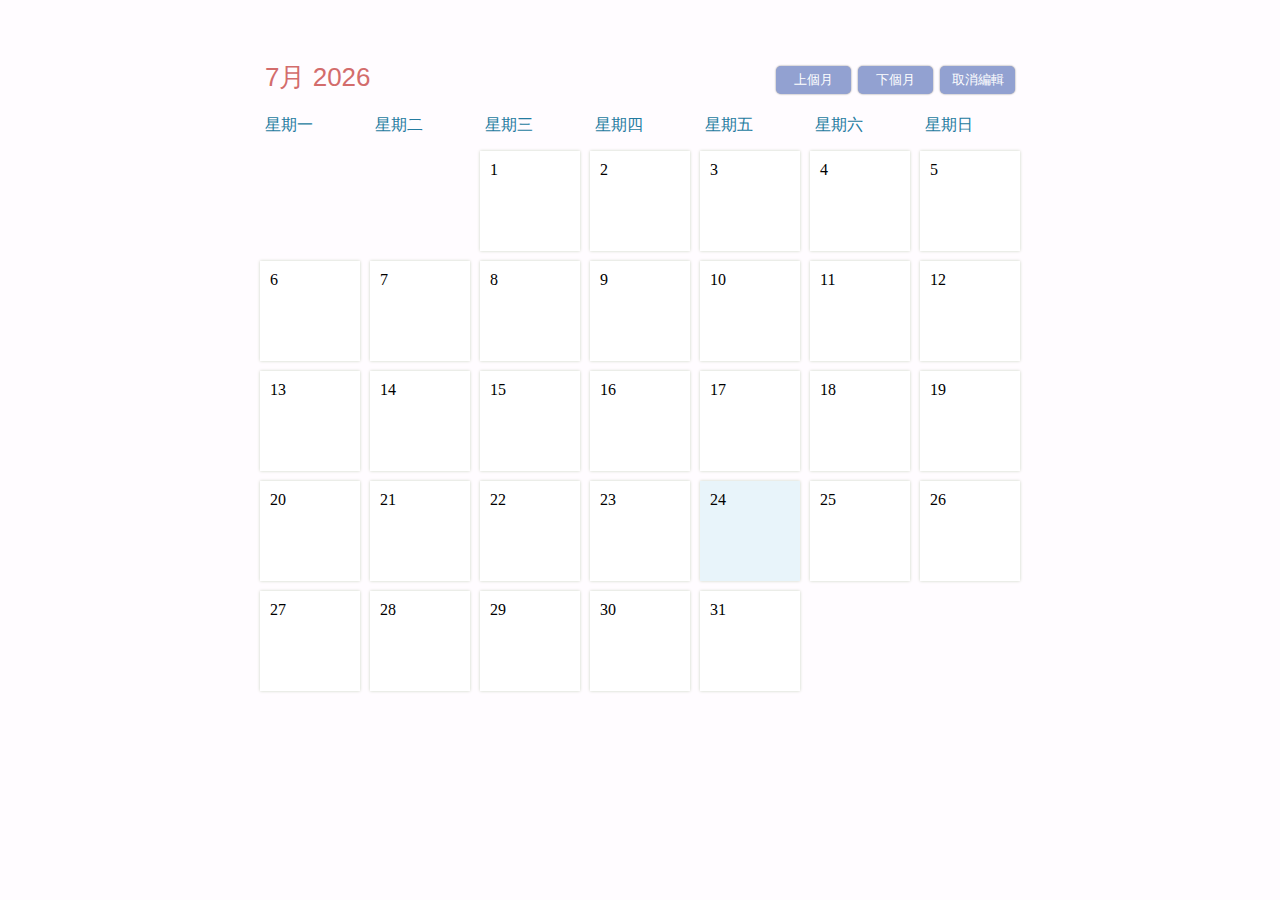
<file: index.html>
<!DOCTYPE html>
<html lang="en">
  <head>
    <meta charset="UTF-8">
    <meta name="viewport" content="width=device-width, initial-scale=1.0">
    <title>Calendar App Vanilla JS</title>

    <link rel="stylesheet" href="style.css">


  </head>
  <body>
    
    <div id="container">
      <div id="header">
        <div id="monthDisplay"></div>
        <div>
          <button id="backButton" >上個月</button>
          <button id="nextButton">下個月</button>
          <button id="dayNull" onclick="dayNull()" >取消編輯</button>
        </div>
      </div>

      <div id="weekdays">
        
        <div>星期一</div>
        <div>星期二</div>
        <div>星期三</div>
        <div>星期四</div>
        <div>星期五</div>
        <div>星期六</div>
        <div>星期日</div>
      </div>

      <div id="calendar"></div>
    </div>

    <div id="newEventModal">
      <h2>新增事件</h2>

      <input id="eventTitleInput" placeholder="事件標題" />

      <button id="saveButton">儲存</button>
      <button id="cancelButton">取消</button>
    </div>

    <div id="deleteEventModal">
      <h2>Event</h2>

      <p id="eventText"></p>

      <button id="deleteButton">刪除</button>
      <button id="closeButton">關閉</button>
    </div>

    <div id="modalBackDrop"></div>

    <script src="./script.js"></script>
  </body>
</html>
</file>
<file: style.css>
body {
  display: flex;
  margin-top: 50px;
  justify-content: center;
  background-color: #FFFCFF;
}
button {
  width: 75px;
  cursor: pointer;
  box-shadow: 0px 0px 2px gray;
  border: none;
  outline: none;
  padding: 5px;
  border-radius: 5px;
  color: white;
}

#header {
  padding: 10px;
  color: #d36c6c;
  font-size: 26px;
  font-family: sans-serif;
  display: flex;
  justify-content: space-between;
}
#header button {
  background-color:#92a1d1;
}
#container {
  width: 770px;
  
}
#weekdays {
  width: 100%;
  display: flex;
  color: #247BA0;
}
#weekdays div {
  width: 100px;
  padding: 10px;
}
#calendar {
  width: 100%;
  margin: auto;
  display: flex;
  flex-wrap: wrap;
  
}

.calendarNull {
  width: 100%;
  margin: auto;
  display: flex;
  flex-wrap: wrap;
  pointer-events: none;
}
.day {
  width: 100px;
  padding: 10px;
  height: 100px;
  cursor: pointer;
  box-sizing: border-box;
  background-color: white;
  margin: 5px;
  box-shadow: 0px 0px 3px #CBD4C2;
  display: flex;
  flex-direction: column;
  justify-content: space-between;
}
.day:hover {
  background-color: #e8faed;
}

.day + #currentDay {
  background-color:#e8f4fa;
}
.event {
  font-size: 10px;
  padding: 3px;
  background-color: #58bae4;
  color: white;
  border-radius: 5px;
  max-height: 55px;
  overflow: hidden;
}
.padding {
  cursor: default !important;
  background-color: #FFFCFF !important;
  box-shadow: none !important;
}
#newEventModal, #deleteEventModal {
  display: none;
  z-index: 20;
  padding: 25px;
  background-color: #e8f4fa;
  box-shadow: 0px 0px 3px black;
  border-radius: 5px;
  width: 350px;
  top: 100px;
  left: calc(50% - 175px);
  position: absolute;
  font-family: sans-serif;
}
#eventTitleInput {
  padding: 10px;
  width: 100%;
  box-sizing: border-box;
  margin-bottom: 25px;
  border-radius: 3px;
  outline: none;
  border: none;
  box-shadow: 0px 0px 3px gray;
}
#eventTitleInput.error {
  border: 2px solid red;
}
#cancelButton, #deleteButton {
  background-color: #d36c6c;
}
#saveButton, #closeButton {
  background-color: #92a1d1;
}
#eventText {
  font-size: 14px;
}
#modalBackDrop {
  display: none;
  top: 0px;
  left: 0px;
  z-index: 10;
  width: 100vw;
  height: 100vh;
  position: absolute;
  background-color: rgba(0,0,0,0.8);
}
</file>
